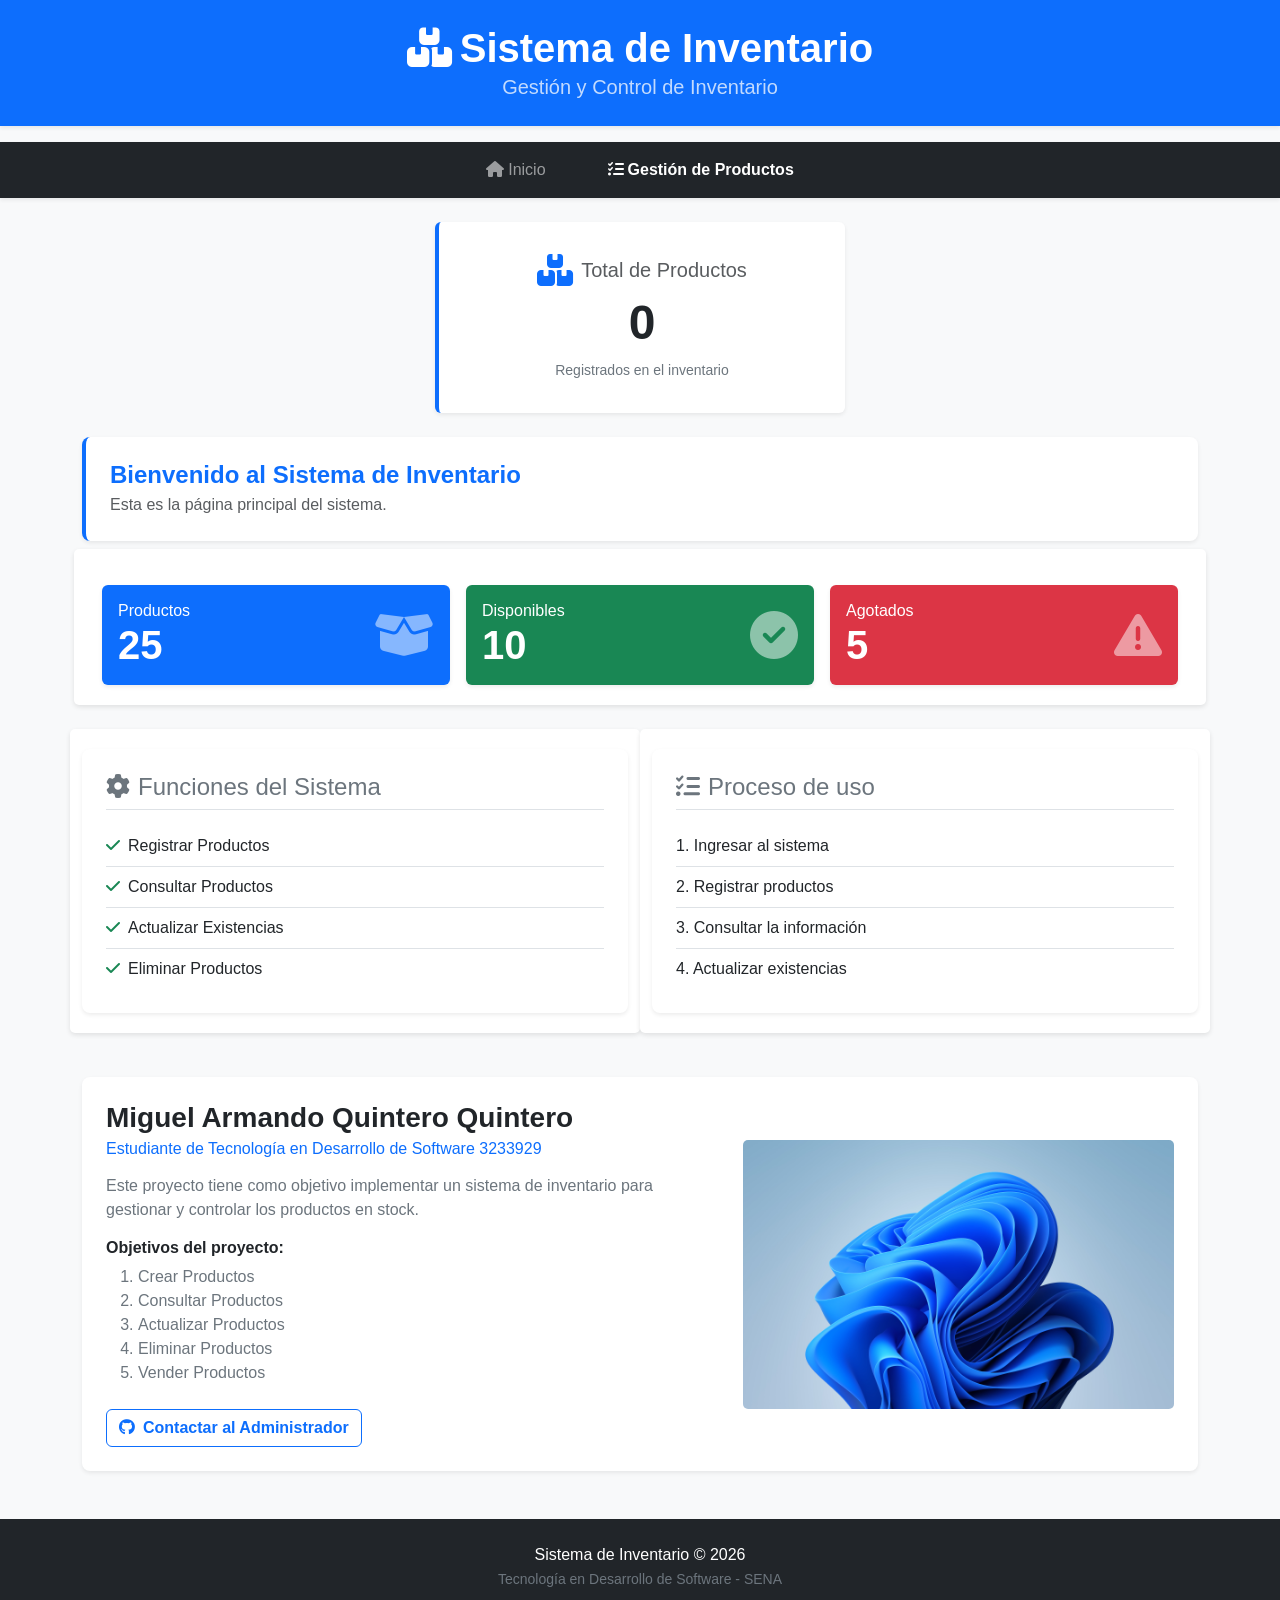
<file: index.html>
<!DOCTYPE html>
<html lang="es">
<head>
    <meta charset="UTF-8">
    <meta name="viewport" content="width=device-width, initial-scale=1.0">
    <title>Sistema de Inventario - Inicio</title>
    
    <!-- CSS de Bootstrap 5 -->
    <link href="https://cdn.jsdelivr.net/npm/bootstrap@5.3.3/dist/css/bootstrap.min.css" rel="stylesheet">
    <!-- Font Awesome (Iconos) -->
    <link rel="stylesheet" href="https://cdnjs.cloudflare.com/ajax/libs/font-awesome/6.4.0/css/all.min.css">
    <!-- Tu archivo CSS local -->
    <link rel="stylesheet" href="css/estilos.css">
</head>
<body class="bg-light">

    <!-- Encabezado Principal -->
    <header class="bg-primary text-white text-center py-4 mb-3 shadow-sm">
        <h1 class="fw-bold m-0"><i class="fa-solid fa-boxes-stacked me-2"></i>Sistema de Inventario</h1>
        <p class="lead m-0 opacity-75">Gestión y Control de Inventario</p>
    </header>

    <!-- Menú de Navegación -->
    <nav class="navbar navbar-expand-lg navbar-dark bg-dark mb-4 shadow-sm">
        <div class="container">
            <button class="navbar-toggler" type="button" data-bs-toggle="collapse" data-bs-target="#menuNavegacion">
                <span class="navbar-toggler-icon"></span>
            </button>
            <div class="collapse navbar-collapse justify-content-center" id="menuNavegacion">
                <ul class="navbar-nav gap-3">
                    <li class="nav-item">
                        <a class="nav-link" href="index.html"><i class="fa-solid fa-house me-1"></i>Inicio</a>
                    </li>
                    <li class="nav-item">
                        <a class="nav-link active fw-bold" href="productos.html"><i class="fa-solid fa-list-check me-1"></i>Gestión de Productos</a>
                    </li>
                </ul>
            </div>
        </div>
    </nav>
<div class="row justify-content-center my-4">
    <div class="col-md-4 col-sm-6">
        <div class="card shadow-sm border-0 border-start border-primary border-4 text-center p-3">
            <div class="card-body">
                <div class="d-flex align-items-center justify-content-center mb-2">
                    <i class="fa-solid fa-boxes-stacked fa-2x text-primary me-2"></i>
                    <h5 class="card-title text-muted m-0">Total de Productos</h5>
                </div>
                <!-- Aquí se inyecta el número -->
                <h2 class="display-5 fw-bold text-dark my-2" id="contadorTotalProductos">
                    <span class="spinner-border spinner-border-sm text-primary" role="status"></span>
                </h2>
                <p class="text-secondary small mb-0">Registrados en el inventario</p>
            </div>
        </div>
    </div>
</div>
    <!-- Contenido Principal -->
    <main class="container my-4">

        <!-- Sección: Mensaje de Bienvenida -->
        <section class="mb-4 p-4 bg-white rounded-3 shadow-sm border-start border-primary border-4">
            <h2 class="h4 text-primary fw-bold mb-1">Bienvenido al Sistema de Inventario</h2>
            <p class="mb-0 text-muted">Esta es la página principal del sistema.</p>
        </section>

        <!-- Tarjetas del Dashboard -->
        <section class="row g-3 mb-4">
            <div class="col-12 col-md-4">
                <div class="card h-100 shadow-sm border-0 bg-primary text-white">
                    <div class="card-body d-flex justify-content-between align-items-center">
                        <div>
                            <h3 class="h6 card-title m-0">Productos</h3>
                            <p class="display-6 fw-bold m-0">25</p>
                        </div>
                        <i class="fa-solid fa-box-open fa-3x opacity-50"></i>
                    </div>
                </div>
            </div>

            <div class="col-12 col-md-4">
                <div class="card h-100 shadow-sm border-0 bg-success text-white">
                    <div class="card-body d-flex justify-content-between align-items-center">
                        <div>
                            <h3 class="h6 card-title m-0">Disponibles</h3>
                            <p class="display-6 fw-bold m-0">10</p>
                        </div>
                        <i class="fa-solid fa-circle-check fa-3x opacity-50"></i>
                    </div>
                </div>
            </div>

            <div class="col-12 col-md-4">
                <div class="card h-100 shadow-sm border-0 bg-danger text-white">
                    <div class="card-body d-flex justify-content-between align-items-center">
                        <div>
                            <h3 class="h6 card-title m-0">Agotados</h3>
                            <p class="display-6 fw-bold m-0">5</p>
                        </div>
                        <i class="fa-solid fa-triangle-exclamation fa-3x opacity-50"></i>
                    </div>
                </div>
            </div>
        </section>

        <!-- Bloque de 2 Columnas para Listas de Funciones y Proceso -->
        <div class="row g-4 mb-4">
            <section class="col-12 col-md-6">
                <div class="p-4 bg-white rounded-3 shadow-sm h-100 border-0">
                    <h2 class="h4 text-secondary border-bottom pb-2 mb-3"><i class="fa-solid fa-gear me-2"></i>Funciones del Sistema</h2>
                    <ul class="list-group list-group-flush">
                        <li class="list-group-item px-0"><i class="fa-solid fa-check text-success me-2"></i>Registrar Productos</li>
                        <li class="list-group-item px-0"><i class="fa-solid fa-check text-success me-2"></i>Consultar Productos</li>
                        <li class="list-group-item px-0"><i class="fa-solid fa-check text-success me-2"></i>Actualizar Existencias</li>
                        <li class="list-group-item px-0"><i class="fa-solid fa-check text-success me-2"></i>Eliminar Productos</li>
                    </ul>
                </div>
            </section>

            <section class="col-12 col-md-6">
                <div class="p-4 bg-white rounded-3 shadow-sm h-100 border-0">
                    <h2 class="h4 text-secondary border-bottom pb-2 mb-3"><i class="fa-solid fa-list-check me-2"></i>Proceso de uso</h2>
                    <ol class="list-group list-group-numbered list-group-flush">
                        <li class="list-group-item px-0">Ingresar al sistema</li>
                        <li class="list-group-item px-0">Registrar productos</li>
                        <li class="list-group-item px-0">Consultar la información</li>
                        <li class="list-group-item px-0">Actualizar existencias</li>
                    </ol>
                </div>
            </section>
        </div>

        <!-- Sección Personal y Descripción -->
        <section class="p-4 bg-white rounded-3 shadow-sm border-0 mb-4">
            <div class="row align-items-center g-4">
                <div class="col-12 col-lg-7">
                    <h2 class="h3 text-dark fw-bold mb-1">Miguel Armando Quintero Quintero</h2>
                    <h3 class="h6 text-primary mb-3">Estudiante de Tecnología en Desarrollo de Software 3233929</h3>
                    <p class="text-secondary">Este proyecto tiene como objetivo implementar un sistema de inventario para gestionar y controlar los productos en stock.</p>
                    
                    <h4 class="h6 fw-bold text-dark mt-3">Objetivos del proyecto:</h4>
                    <ol class="text-secondary mb-4">
                        <li>Crear Productos</li>
                        <li>Consultar Productos</li>
                        <li>Actualizar Productos</li>
                        <li>Eliminar Productos</li>
                        <li>Vender Productos</li>
                    </ol>

                    <a href="https://github.com/miguequin" target="_blank" class="btn btn-outline-primary fw-bold">
                        <i class="fa-brands fa-github me-2"></i>Contactar al Administrador
                    </a>
                </div>

                <div class="col-12 col-lg-5 text-center">
                    <img src="img/img0.jpg" alt="Imagen de Inventario">
                </div>
            </div>
        </section>

    </main>

    <!-- Pie de Página -->
    <footer class="bg-dark text-white text-center py-4 mt-5">
        <div class="container">
            <p class="m-0">Sistema de Inventario &copy; 2026</p>
            <small class="text-secondary">Tecnología en Desarrollo de Software - SENA</small>
        </div>
    </footer>

    <!-- JS de Bootstrap 5 -->
    <script src="https://cdn.jsdelivr.net/npm/bootstrap@5.3.3/dist/js/bootstrap.bundle.min.js"></script>
    <script src="js/app.js"></script>
</body>
</html>
</file>
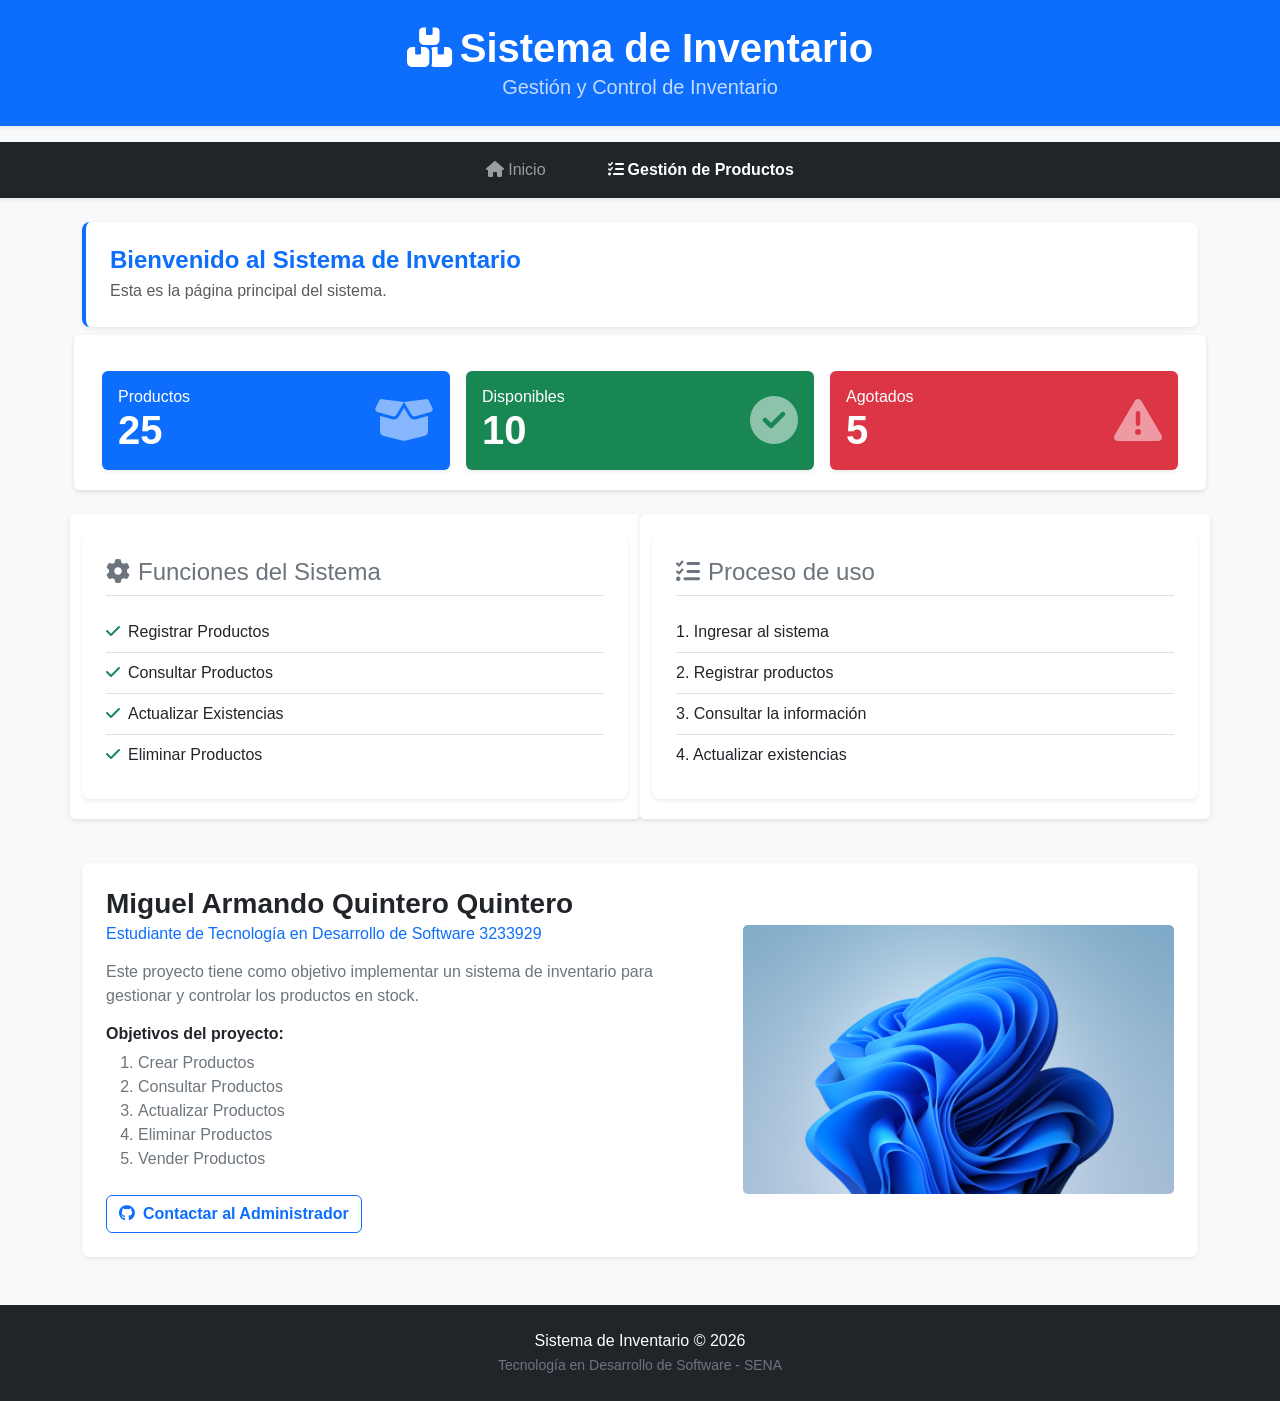
<file: html/index.html>
<!DOCTYPE html>
<html lang="es">
<head>
    <meta charset="UTF-8">
    <meta name="viewport" content="width=device-width, initial-scale=1.0">
    <title>Sistema de Inventario - Inicio</title>
    
    <!-- CSS de Bootstrap 5 -->
    <link href="https://cdn.jsdelivr.net/npm/bootstrap@5.3.3/dist/css/bootstrap.min.css" rel="stylesheet">
    <!-- Font Awesome (Iconos) -->
    <link rel="stylesheet" href="https://cdnjs.cloudflare.com/ajax/libs/font-awesome/6.4.0/css/all.min.css">
    <!-- Tu archivo CSS local -->
    <link rel="stylesheet" href="../css/estilos.css">
</head>
<body class="bg-light">

    <!-- Encabezado Principal -->
    <header class="bg-primary text-white text-center py-4 mb-3 shadow-sm">
        <h1 class="fw-bold m-0"><i class="fa-solid fa-boxes-stacked me-2"></i>Sistema de Inventario</h1>
        <p class="lead m-0 opacity-75">Gestión y Control de Inventario</p>
    </header>

    <!-- Menú de Navegación -->
    <nav class="navbar navbar-expand-lg navbar-dark bg-dark mb-4 shadow-sm">
        <div class="container">
            <button class="navbar-toggler" type="button" data-bs-toggle="collapse" data-bs-target="#menuNavegacion">
                <span class="navbar-toggler-icon"></span>
            </button>
            <div class="collapse navbar-collapse justify-content-center" id="menuNavegacion">
                <ul class="navbar-nav gap-3">
                    <li class="nav-item">
                        <a class="nav-link" href="index.html"><i class="fa-solid fa-house me-1"></i>Inicio</a>
                    </li>
                    <li class="nav-item">
                        <a class="nav-link active fw-bold" href="productos.html"><i class="fa-solid fa-list-check me-1"></i>Gestión de Productos</a>
                    </li>
                </ul>
            </div>
        </div>
    </nav>

    <!-- Contenido Principal -->
    <main class="container my-4">

        <!-- Sección: Mensaje de Bienvenida -->
        <section class="mb-4 p-4 bg-white rounded-3 shadow-sm border-start border-primary border-4">
            <h2 class="h4 text-primary fw-bold mb-1">Bienvenido al Sistema de Inventario</h2>
            <p class="mb-0 text-muted">Esta es la página principal del sistema.</p>
        </section>

        <!-- Tarjetas del Dashboard -->
        <section class="row g-3 mb-4">
            <div class="col-12 col-md-4">
                <div class="card h-100 shadow-sm border-0 bg-primary text-white">
                    <div class="card-body d-flex justify-content-between align-items-center">
                        <div>
                            <h3 class="h6 card-title m-0">Productos</h3>
                            <p class="display-6 fw-bold m-0">25</p>
                        </div>
                        <i class="fa-solid fa-box-open fa-3x opacity-50"></i>
                    </div>
                </div>
            </div>

            <div class="col-12 col-md-4">
                <div class="card h-100 shadow-sm border-0 bg-success text-white">
                    <div class="card-body d-flex justify-content-between align-items-center">
                        <div>
                            <h3 class="h6 card-title m-0">Disponibles</h3>
                            <p class="display-6 fw-bold m-0">10</p>
                        </div>
                        <i class="fa-solid fa-circle-check fa-3x opacity-50"></i>
                    </div>
                </div>
            </div>

            <div class="col-12 col-md-4">
                <div class="card h-100 shadow-sm border-0 bg-danger text-white">
                    <div class="card-body d-flex justify-content-between align-items-center">
                        <div>
                            <h3 class="h6 card-title m-0">Agotados</h3>
                            <p class="display-6 fw-bold m-0">5</p>
                        </div>
                        <i class="fa-solid fa-triangle-exclamation fa-3x opacity-50"></i>
                    </div>
                </div>
            </div>
        </section>

        <!-- Bloque de 2 Columnas para Listas de Funciones y Proceso -->
        <div class="row g-4 mb-4">
            <section class="col-12 col-md-6">
                <div class="p-4 bg-white rounded-3 shadow-sm h-100 border-0">
                    <h2 class="h4 text-secondary border-bottom pb-2 mb-3"><i class="fa-solid fa-gear me-2"></i>Funciones del Sistema</h2>
                    <ul class="list-group list-group-flush">
                        <li class="list-group-item px-0"><i class="fa-solid fa-check text-success me-2"></i>Registrar Productos</li>
                        <li class="list-group-item px-0"><i class="fa-solid fa-check text-success me-2"></i>Consultar Productos</li>
                        <li class="list-group-item px-0"><i class="fa-solid fa-check text-success me-2"></i>Actualizar Existencias</li>
                        <li class="list-group-item px-0"><i class="fa-solid fa-check text-success me-2"></i>Eliminar Productos</li>
                    </ul>
                </div>
            </section>

            <section class="col-12 col-md-6">
                <div class="p-4 bg-white rounded-3 shadow-sm h-100 border-0">
                    <h2 class="h4 text-secondary border-bottom pb-2 mb-3"><i class="fa-solid fa-list-check me-2"></i>Proceso de uso</h2>
                    <ol class="list-group list-group-numbered list-group-flush">
                        <li class="list-group-item px-0">Ingresar al sistema</li>
                        <li class="list-group-item px-0">Registrar productos</li>
                        <li class="list-group-item px-0">Consultar la información</li>
                        <li class="list-group-item px-0">Actualizar existencias</li>
                    </ol>
                </div>
            </section>
        </div>

        <!-- Sección Personal y Descripción -->
        <section class="p-4 bg-white rounded-3 shadow-sm border-0 mb-4">
            <div class="row align-items-center g-4">
                <div class="col-12 col-lg-7">
                    <h2 class="h3 text-dark fw-bold mb-1">Miguel Armando Quintero Quintero</h2>
                    <h3 class="h6 text-primary mb-3">Estudiante de Tecnología en Desarrollo de Software 3233929</h3>
                    <p class="text-secondary">Este proyecto tiene como objetivo implementar un sistema de inventario para gestionar y controlar los productos en stock.</p>
                    
                    <h4 class="h6 fw-bold text-dark mt-3">Objetivos del proyecto:</h4>
                    <ol class="text-secondary mb-4">
                        <li>Crear Productos</li>
                        <li>Consultar Productos</li>
                        <li>Actualizar Productos</li>
                        <li>Eliminar Productos</li>
                        <li>Vender Productos</li>
                    </ol>

                    <a href="https://github.com/miguequin" target="_blank" class="btn btn-outline-primary fw-bold">
                        <i class="fa-brands fa-github me-2"></i>Contactar al Administrador
                    </a>
                </div>

                <div class="col-12 col-lg-5 text-center">
                     <img src="../img/img0.jpg" alt="Imagen de Inventario">
                </div>
            </div>
        </section>

    </main>

    <!-- Pie de Página -->
    <footer class="bg-dark text-white text-center py-4 mt-5">
        <div class="container">
            <p class="m-0">Sistema de Inventario &copy; 2026</p>
            <small class="text-secondary">Tecnología en Desarrollo de Software - SENA</small>
        </div>
    </footer>

    <!-- JS de Bootstrap 5 -->
    <script src="https://cdn.jsdelivr.net/npm/bootstrap@5.3.3/dist/js/bootstrap.bundle.min.js"></script>
    <script src="../js/app.js"></script>
</body>
</html>
</file>
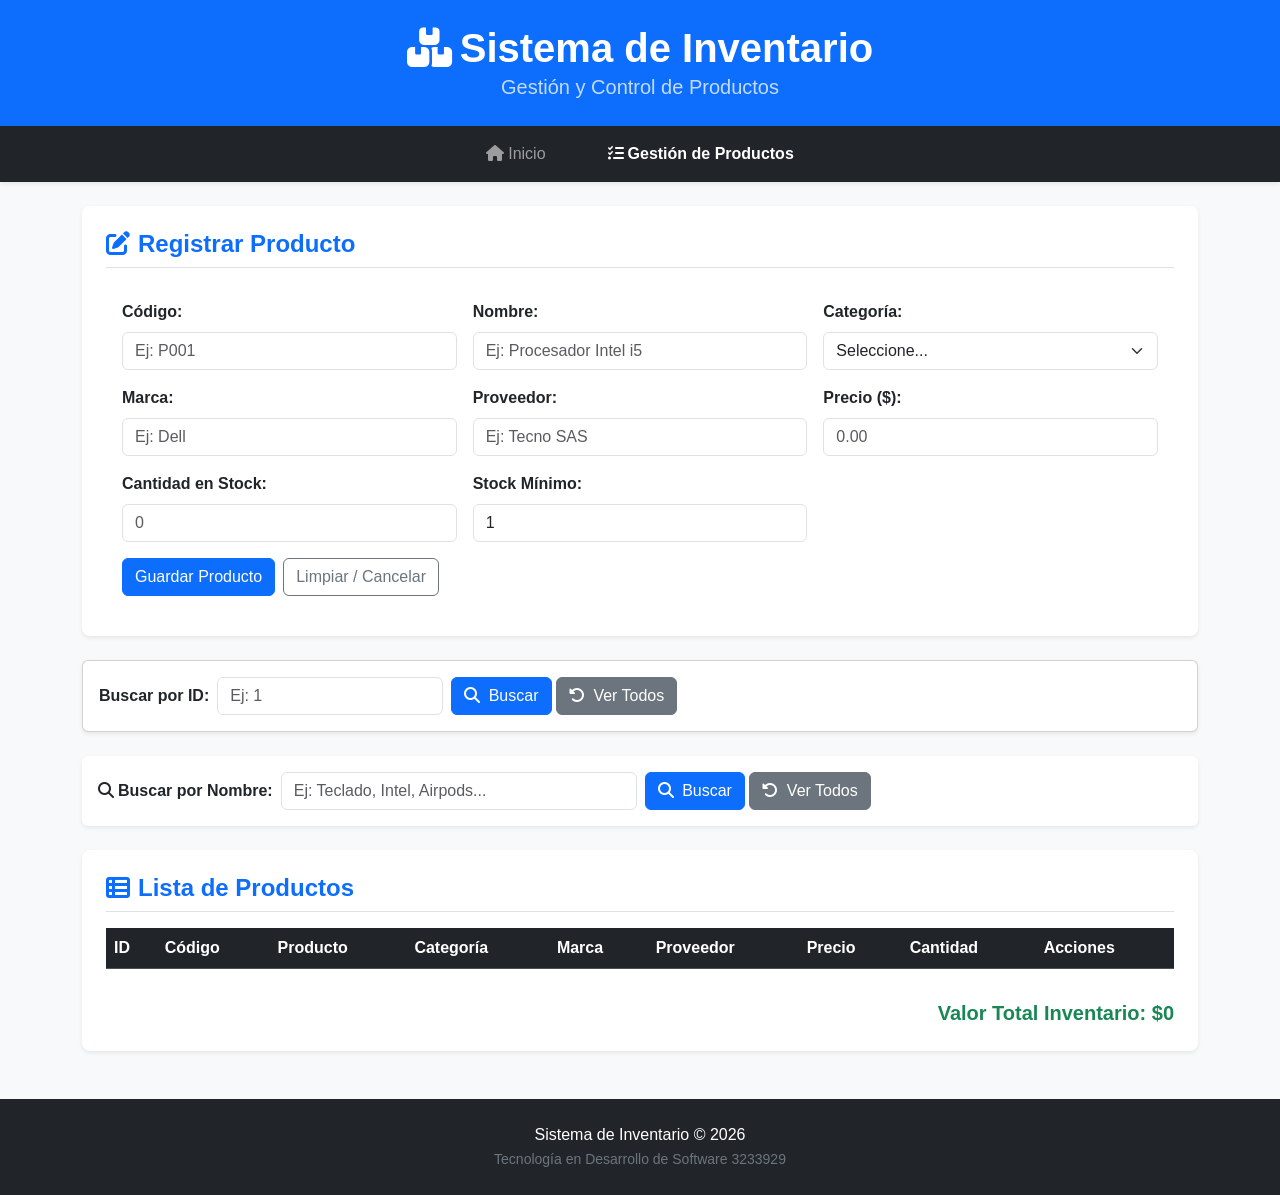
<file: productos.html>
<!DOCTYPE html>
<html lang="es">
<head>
    <meta charset="UTF-8">
    <meta name="viewport" content="width=device-width, initial-scale=1.0">
    <title>Gestión de Productos - Sistema de Inventario</title>
    <!-- CDN Bootstrap 5 CSS -->
    <link href="https://cdn.jsdelivr.net/npm/bootstrap@5.3.3/dist/css/bootstrap.min.css" rel="stylesheet">
    <!-- Font Awesome (Iconos) -->
    <link rel="stylesheet" href="https://cdnjs.cloudflare.com/ajax/libs/font-awesome/6.4.0/css/all.min.css">
    <!-- Tu archivo CSS Local -->
    <link rel="stylesheet" href="css/estilos.css">
</head>
<body class="bg-light">

    <!-- Encabezado Principal -->
    <header class="bg-primary text-white text-center py-4 shadow-sm">
        <h1 class="fw-bold m-0"><i class="fa-solid fa-boxes-stacked me-2"></i>Sistema de Inventario</h1>
        <p class="lead m-0 opacity-75">Gestión y Control de Productos</p>
    </header>

    <!-- Menú de Navegación -->
    <nav class="navbar navbar-expand-lg navbar-dark bg-dark mb-4 shadow-sm">
        <div class="container">
            <button class="navbar-toggler" type="button" data-bs-toggle="collapse" data-bs-target="#menuNavegacion">
                <span class="navbar-toggler-icon"></span>
            </button>
            <div class="collapse navbar-collapse justify-content-center" id="menuNavegacion">
                <ul class="navbar-nav gap-3">
                    <li class="nav-item">
                        <a class="nav-link" href="index.html"><i class="fa-solid fa-house me-1"></i>Inicio</a>
                    </li>
                    <li class="nav-item">
                        <a class="nav-link active fw-bold" href="productos.html"><i class="fa-solid fa-list-check me-1"></i>Gestión de Productos</a>
                    </li>
                </ul>
            </div>
        </div>
    </nav>

    <!-- Contenedor Principal -->
    <main class="container my-4">

        <!-- Mensajes de Alerta generados por JavaScript -->
        <div id="alertaMensaje"></div>

        <!-- 1. Formulario de Registro / Modificación -->
        <section class="card border-0 shadow-sm rounded-3 p-4 mb-4 bg-white">
            <h2 class="h4 text-primary fw-bold mb-3 border-bottom pb-2" id="formTitulo">
                <i class="fa-solid fa-pen-to-square me-2"></i>Registrar Producto
            </h2>
            <form id="formProducto" class="p-3">
    <!-- Fila 1 -->
    <div class="row g-3 mb-3">
    <div class="col-md-4">
    <label for="codigo" class="form-label fw-bold">Código:</label>
    <input type="text" class="form-control" id="codigo" placeholder="Ej: P001" required>
    </div>
    <div class="col-md-4">
    <label for="nombre" class="form-label fw-bold">Nombre:</label>
    <input type="text" class="form-control" id="nombre" placeholder="Ej: Procesador Intel i5" required>
    </div>
    <div class="col-md-4">
    <label for="categoria" class="form-label fw-bold">Categoría:</label>
    <select class="form-select" id="categoria" required>
        <option value="" selected disabled>Seleccione...</option>
        <option value="Tecnología">Tecnología</option>
        <option value="Herramientas">Herramientas</option>
        <option value="Accesorios">Accesorios</option>
    </select>
    </div>
</div>

<!-- Fila 2 -->
<div class="row g-3 mb-3">
    <div class="col-md-4">
    <label for="marca" class="form-label fw-bold">Marca:</label>
    <input type="text" class="form-control" id="marca" placeholder="Ej: Dell" required>
    </div>
    <div class="col-md-4">
    <label for="proveedor" class="form-label fw-bold">Proveedor:</label>
    <input type="text" class="form-control" id="proveedor" placeholder="Ej: Tecno SAS" required>
    </div>
    <div class="col-md-4">
    <label for="precio" class="form-label fw-bold">Precio ($):</label>
    <input type="number" step="0.01" class="form-control" id="precio" placeholder="0.00" required>
    </div>
</div>

<!-- Fila 3 -->
<div class="row g-3 mb-3">
    <div class="col-md-4">
    <label for="cantidad" class="form-label fw-bold">Cantidad en Stock:</label>
    <input type="number" class="form-control" id="cantidad" placeholder="0" required>
    </div>
    <div class="col-md-4">
    <!-- Espacio si manejas stock mínimo -->
    <label for="stockMinimo" class="form-label fw-bold">Stock Mínimo:</label>
    <input type="number" class="form-control" id="stockMinimo" placeholder="0" value="1">
    </div>
</div>

<!-- Botones -->
<div class="d-flex gap-2 mt-3">
    <button type="submit" id="btnGuardar" class="btn btn-primary">
    <i class="bi bi-save"></i> Guardar Producto
    </button>
    <button type="button" id="btnLimpiar" class="btn btn-outline-secondary" onclick="limpiarFormulario()">
    <i class="bi bi-arrow-counterclockwise"></i> Limpiar / Cancelar
    </button>
</div>
</form>
</section>

        <div class="card mb-4 shadow-sm">
    <div class="card-body">
        <div class="row g-2 align-items-center">
            <div class="col-auto">
                <label for="buscarId" class="col-form-label fw-bold">Buscar por ID:</label>
            </div>
            <div class="col-auto">
                <input type="number" id="buscarId" class="form-control" placeholder="Ej: 1" min="1">
            </div>
            <div class="col-auto">
                <button type="button" class="btn btn-primary" onclick="buscarProductoPorId()">
                    <i class="fa-solid fa-magnifying-glass me-1"></i> Buscar
                </button>
                <button type="button" class="btn btn-secondary" onclick="limpiarBusqueda()">
                    <i class="fa-solid fa-rotate-left me-1"></i> Ver Todos
                </button>
            </div>
        </div>
    </div>
</div>
<div class="card mb-4 shadow-sm border-0">
<div class="card-body">
<div class="row g-2 align-items-center">
    <div class="col-auto">
        <label for="inputBuscarNombre" class="col-form-label fw-bold">
        <i class="fa-solid fa-magnifying-glass me-1"></i>Buscar por Nombre:
        </label>
    </div>
    <div class="col-sm-4">
        <input 
        type="text" 
        id="inputBuscarNombre" 
        class="form-control" 
        placeholder="Ej: Teclado, Intel, Airpods..."
        onkeyup="if(event.key === 'Enter') buscarProductosPorNombre()"
        >
    </div>
    <div class="col-auto">
        <button type="button" class="btn btn-primary" onclick="buscarProductosPorNombre()">
        <i class="fa-solid fa-magnifying-glass me-1"></i> Buscar
        </button>
        <button type="button" class="btn btn-secondary" onclick="limpiarBusquedaNombre()">
        <i class="fa-solid fa-rotate-left me-1"></i> Ver Todos
        </button>
    </div>
    </div>
</div>
</div>
        <!-- 2. Tabla del Inventario -->
        <section class="card border-0 shadow-sm rounded-3 p-4 bg-white">
            <h2 class="h4 text-primary fw-bold mb-3 border-bottom pb-2">
                <i class="fa-solid fa-table-list me-2"></i>Lista de Productos
            </h2>

            <div class="table-responsive">
    <table class="table table-hover align-middle">
<thead class="table-dark">
    <tr>
    <th>ID</th>
    <th>Código</th>
    <th>Producto</th>
    <th>Categoría</th>
    <th>Marca</th>
    <th>Proveedor</th>
    <th>Precio</th>
    <th>Cantidad</th>
    <th>Acciones</th>
    </tr>
</thead>
<tbody id="tablaProductos">
    <!-- Se llena con app.js -->
</tbody>
</table>
</div>
            <!-- Resumen Total -->
            <div class="mt-3 text-end">
                <span class="h5 fw-bold text-success" id="totalGeneral">Valor Total Inventario: $0</span>
            </div>
        </section>

    </main>

    <!-- Pie de Página -->
    <footer class="bg-dark text-white text-center py-4 mt-5">
        <div class="container">
            <p class="m-0">Sistema de Inventario &copy; 2026</p>
            <small class="text-secondary">Tecnología en Desarrollo de Software 3233929</small>
        </div>
    </footer>

    <!-- Scripts -->
    <script src="https://cdn.jsdelivr.net/npm/bootstrap@5.3.3/dist/js/bootstrap.bundle.min.js"></script>
    <script src="js/app.js"></script>
</body>
</html>
</file>
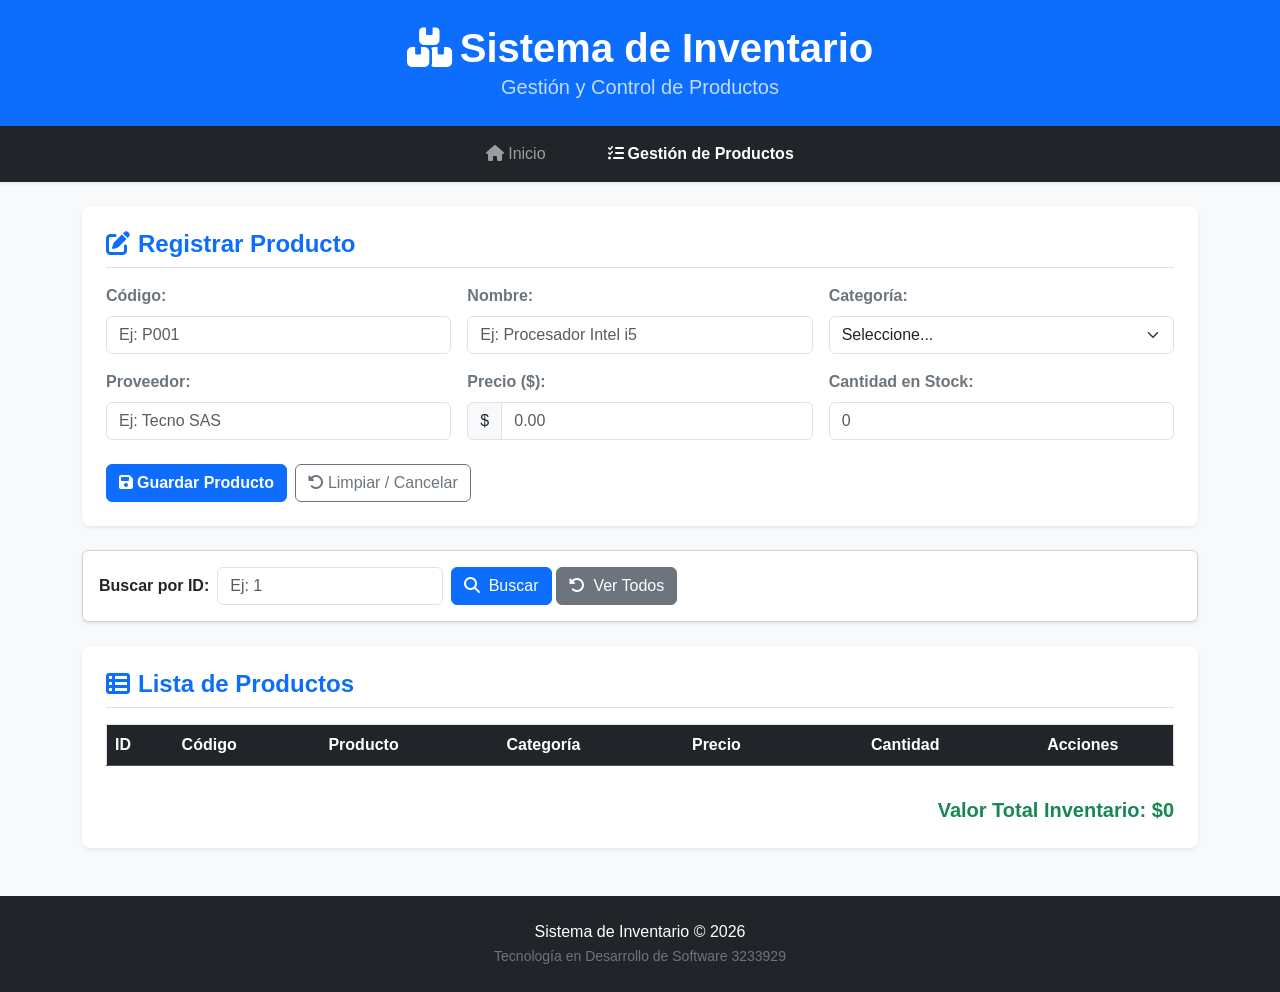
<file: html/productos.html>
<!DOCTYPE html>
<html lang="es">
<head>
    <meta charset="UTF-8">
    <meta name="viewport" content="width=device-width, initial-scale=1.0">
    <title>Gestión de Productos - Sistema de Inventario</title>
    <!-- CDN Bootstrap 5 CSS -->
    <link href="https://cdn.jsdelivr.net/npm/bootstrap@5.3.3/dist/css/bootstrap.min.css" rel="stylesheet">
    <!-- Font Awesome (Iconos) -->
    <link rel="stylesheet" href="https://cdnjs.cloudflare.com/ajax/libs/font-awesome/6.4.0/css/all.min.css">
    <!-- Tu archivo CSS Local -->
    <link rel="stylesheet" href="../css/estilos.css">
</head>
<body class="bg-light">

    <!-- Encabezado Principal -->
    <header class="bg-primary text-white text-center py-4 shadow-sm">
        <h1 class="fw-bold m-0"><i class="fa-solid fa-boxes-stacked me-2"></i>Sistema de Inventario</h1>
        <p class="lead m-0 opacity-75">Gestión y Control de Productos</p>
    </header>

    <!-- Menú de Navegación -->
    <nav class="navbar navbar-expand-lg navbar-dark bg-dark mb-4 shadow-sm">
        <div class="container">
            <button class="navbar-toggler" type="button" data-bs-toggle="collapse" data-bs-target="#menuNavegacion">
                <span class="navbar-toggler-icon"></span>
            </button>
            <div class="collapse navbar-collapse justify-content-center" id="menuNavegacion">
                <ul class="navbar-nav gap-3">
                    <li class="nav-item">
                        <a class="nav-link" href="html/index.html"><i class="fa-solid fa-house me-1"></i>Inicio</a>
                    </li>
                    <li class="nav-item">
                        <a class="nav-link active fw-bold" href="productos.html"><i class="fa-solid fa-list-check me-1"></i>Gestión de Productos</a>
                    </li>
                </ul>
            </div>
        </div>
    </nav>

    <!-- Contenedor Principal -->
    <main class="container my-4">

        <!-- Mensajes de Alerta generados por JavaScript -->
        <div id="alertaMensaje"></div>

        <!-- 1. Formulario de Registro / Modificación -->
        <section class="card border-0 shadow-sm rounded-3 p-4 mb-4 bg-white">
            <h2 class="h4 text-primary fw-bold mb-3 border-bottom pb-2" id="formTitulo">
                <i class="fa-solid fa-pen-to-square me-2"></i>Registrar Producto
            </h2>

            <form id="formProducto">
                <div class="row g-3">
                    <div class="col-12 col-md-4">
                        <label for="codigo" class="form-label fw-semibold text-secondary">Código:</label>
                        <input type="text" class="form-control" id="codigo" placeholder="Ej: P001" required>
                    </div>
                    <div class="col-12 col-md-4">
                        <label for="nombre" class="form-label fw-semibold text-secondary">Nombre:</label>
                        <input type="text" class="form-control" id="nombre" placeholder="Ej: Procesador Intel i5" required>
                    </div>
                    <div class="col-12 col-md-4">
                        <label for="categoria" class="form-label fw-semibold text-secondary">Categoría:</label>
                        <select class="form-select" id="categoria" required>
                            <option value="">Seleccione...</option>
                            <option value="Tecnología">Tecnología</option>
                            <option value="Papelería">Papelería</option>
                            <option value="Accesorios">Accesorios</option>
                        </select>
                    </div>
                    <div class="col-12 col-md-4">
                        <label for="proveedor" class="form-label fw-semibold text-secondary">Proveedor:</label>
                        <input type="text" class="form-control" id="proveedor" placeholder="Ej: Tecno SAS" required>
                    </div>
                    <div class="col-12 col-md-4">
                        <label for="precio" class="form-label fw-semibold text-secondary">Precio ($):</label>
                        <div class="input-group">
                            <span class="input-group-text">$</span>
                            <input type="number" class="form-control" id="precio" step="0.01" min="0.01" placeholder="0.00" required>
                        </div>
                    </div>
                    <div class="col-12 col-md-4">
                        <label for="cantidad" class="form-label fw-semibold text-secondary">Cantidad en Stock:</label>
                        <input type="number" class="form-control" id="cantidad" min="0" placeholder="0" required>
                    </div>
                </div>

                <div class="mt-4 d-flex gap-2">
                    <button type="submit" id="btnGuardar" class="btn btn-primary fw-semibold">
                        <i class="fa-solid fa-floppy-disk me-1"></i>Guardar Producto
                    </button>
                    <button type="button" id="btnCancelar" class="btn btn-outline-secondary" onclick="cancelarEdicion()">
                        <i class="fa-solid fa-rotate-left me-1"></i>Limpiar / Cancelar
                    </button>
                </div>
            </form>
        </section>

        <div class="card mb-4 shadow-sm">
    <div class="card-body">
        <div class="row g-2 align-items-center">
            <div class="col-auto">
                <label for="buscarId" class="col-form-label fw-bold">Buscar por ID:</label>
            </div>
            <div class="col-auto">
                <input type="number" id="buscarId" class="form-control" placeholder="Ej: 1" min="1">
            </div>
            <div class="col-auto">
                <button type="button" class="btn btn-primary" onclick="buscarProductoPorId()">
                    <i class="fa-solid fa-magnifying-glass me-1"></i> Buscar
                </button>
                <button type="button" class="btn btn-secondary" onclick="limpiarBusqueda()">
                    <i class="fa-solid fa-rotate-left me-1"></i> Ver Todos
                </button>
            </div>
        </div>
    </div>
</div>
        <!-- 2. Tabla del Inventario -->
        <section class="card border-0 shadow-sm rounded-3 p-4 bg-white">
            <h2 class="h4 text-primary fw-bold mb-3 border-bottom pb-2">
                <i class="fa-solid fa-table-list me-2"></i>Lista de Productos
            </h2>

            <div class="table-responsive">
    <table class="table table-hover table-striped align-middle border">
        <thead class="table-dark">
            <tr>
                <th scope="col">ID</th>
                <th scope="col">Código</th>
                <th scope="col">Producto</th>
                <th scope="col">Categoría</th>
                <th scope="col">Precio</th>
                <th scope="col" class="text-center">Cantidad</th>
                <th scope="col" class="text-center">Acciones</th>
            </tr>
        </thead>
        <tbody id="tablaProductos">
            <!-- Filas inyectadas por app.js -->
        </tbody>
    </table>
</div>
            <!-- Resumen Total -->
            <div class="mt-3 text-end">
                <span class="h5 fw-bold text-success" id="totalGeneral">Valor Total Inventario: $0</span>
            </div>
        </section>

    </main>

    <!-- Pie de Página -->
    <footer class="bg-dark text-white text-center py-4 mt-5">
        <div class="container">
            <p class="m-0">Sistema de Inventario &copy; 2026</p>
            <small class="text-secondary">Tecnología en Desarrollo de Software 3233929</small>
        </div>
    </footer>

    <!-- Scripts -->
    <script src="https://cdn.jsdelivr.net/npm/bootstrap@5.3.3/dist/js/bootstrap.bundle.min.js"></script>
    <script src="../js/app.js"></script>
</body>
</html>
</file>
<file: css/estilos.css>
* {
    box-sizing: border-box;
}

body {
    margin: 0;
    font-family: Arial, Helvetica, sans-serif;
    background-color: #f1f1f1;
    color: #333;
}

header {
    background-color: #4CAF50;
    color: white;
    text-align: center;
    padding: 30px;
}

header h1 {
    margin: 0;
}

header p {
    margin-top: 5px;
}

@media (max-width: 600px) {
    header {
        padding: 20px;
    }
    header h1 {
        font-size: 24px;
    }
    header p {
        font-size: 14px;
    }
}

nav {
    background-color: #163a5c;
    padding: 15px;
    text-align: center;
    display: flex; 
    justify-content: center; 
    gap: 25px;
}

nav a {
    color: white;
    text-decoration: none;
    margin: 0 15px;
    font-weight: bold;
}

nav a:hover {
    text-decoration: underline;
}

main {
    width: 90%;
    max-width: 1200px;
    margin: 20px auto;
}

section {
    background-color: white;
    padding: 20px;
    margin-bottom: 20px;
    border-radius: 5px;
    box-shadow: 0 2px 5px rgba(0,0,0,0.1);
}

h2 {
    color: #4CAF50;
}

footer {
    background-color: #333;
    color: white;
    text-align: center;
    padding: 10px;
}

img {
    max-width: 100%;
    height: auto;
    border-radius: 5px;
}

table {
    width: 100%;
    border-collapse: collapse;
    background-color: #ffffff;
}

th {
    background-color: #4CAF50;
    color: white;
    padding: 10px;
    text-align: left;
}

td {
    padding: 10px;
    border-bottom: 1px solid #ddd;
}

tbody tr:hover {
    background-color: #f5f5f5;
}

.tabla-responsive {
    overflow-x: auto;
}

/* ESTILO CORREGIDO DE LA TARJETA */
.tarjeta {
    background-color: #f9f9f9;
    padding: 15px;
    border-radius: 5px;
    box-shadow: 0 2px 8px rgba(0,0,0,0.1);
    border: 3px solid #ccc; /* Se ajustó de 20px a 3px para evitar desbordamiento */
    height: 100%;           /* Mantiene la misma altura en todas */
}

.tarjeta h2 {
    font-size: 18px;
    margin-top: 0;
}

.tarjeta h3 {
    font-size: 14px;
    color: #555;
    font-weight: normal;
    margin: 5px 0;
}
</file>
